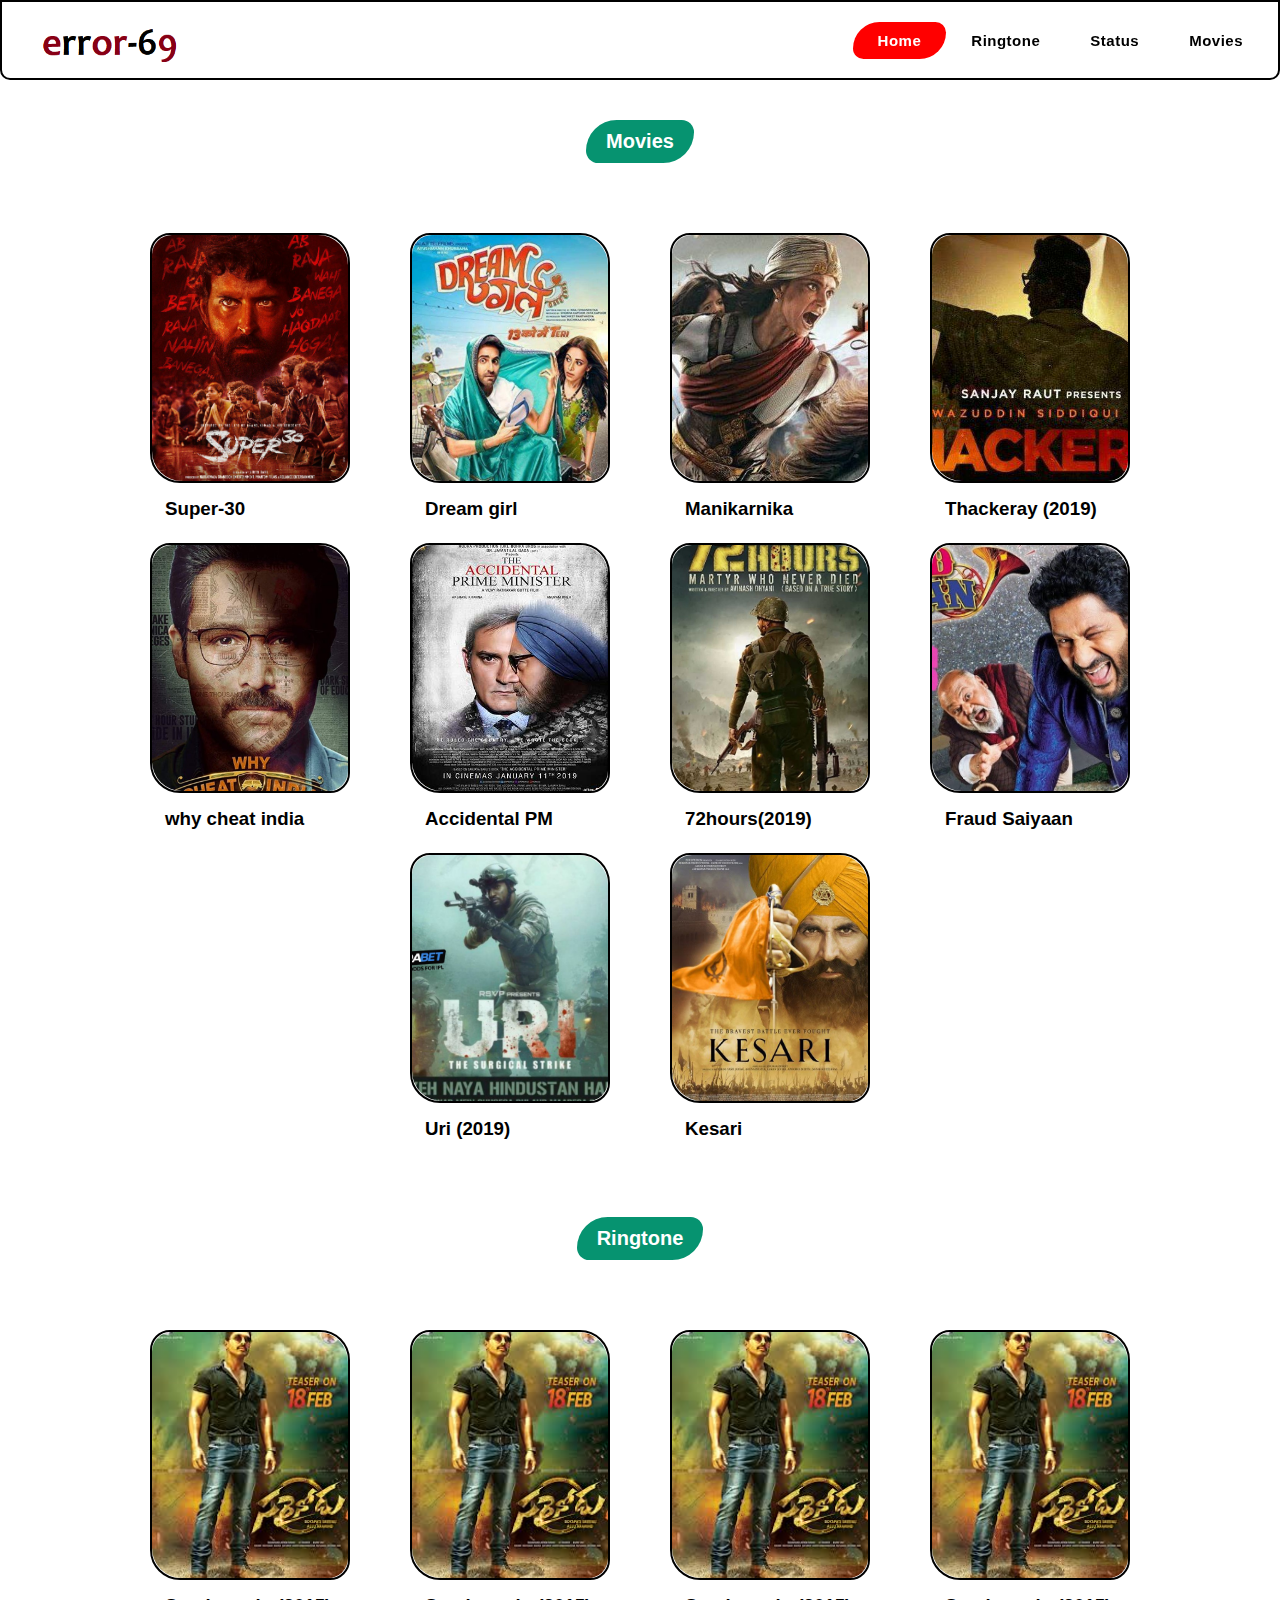
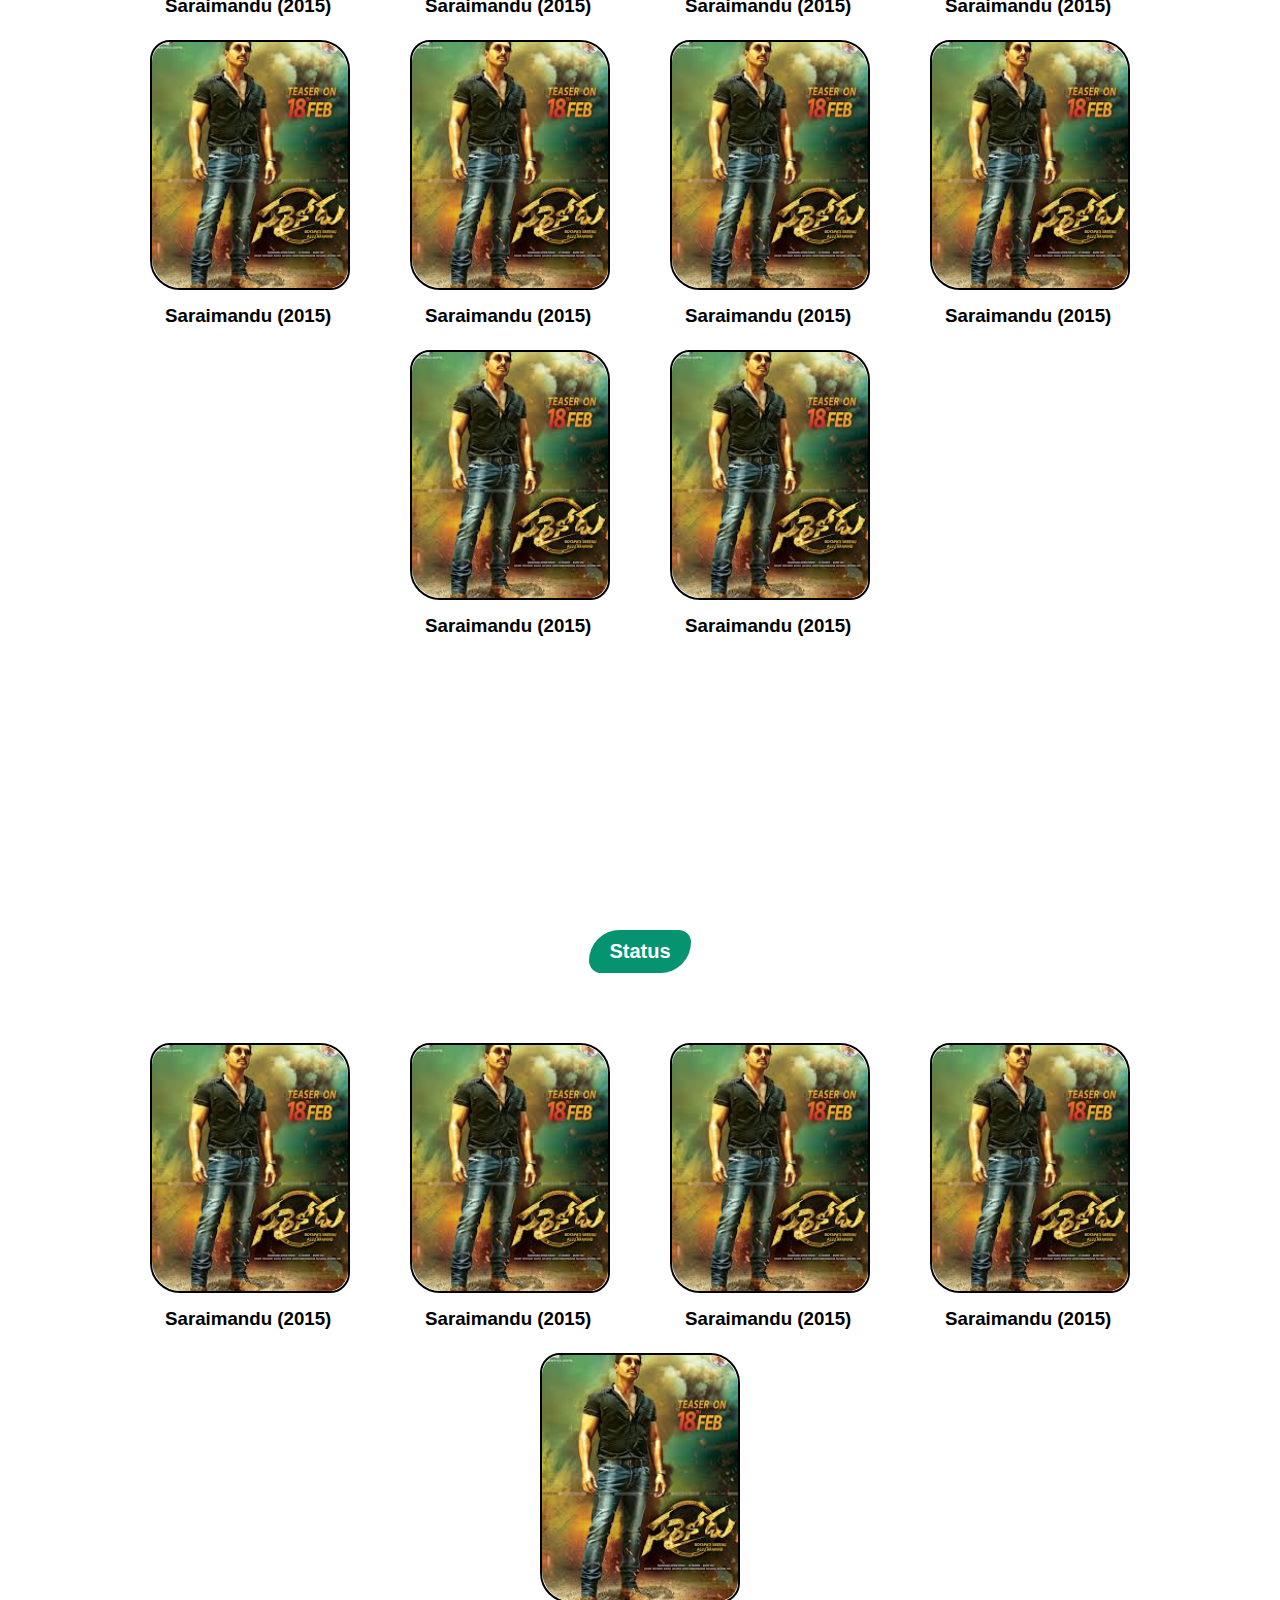
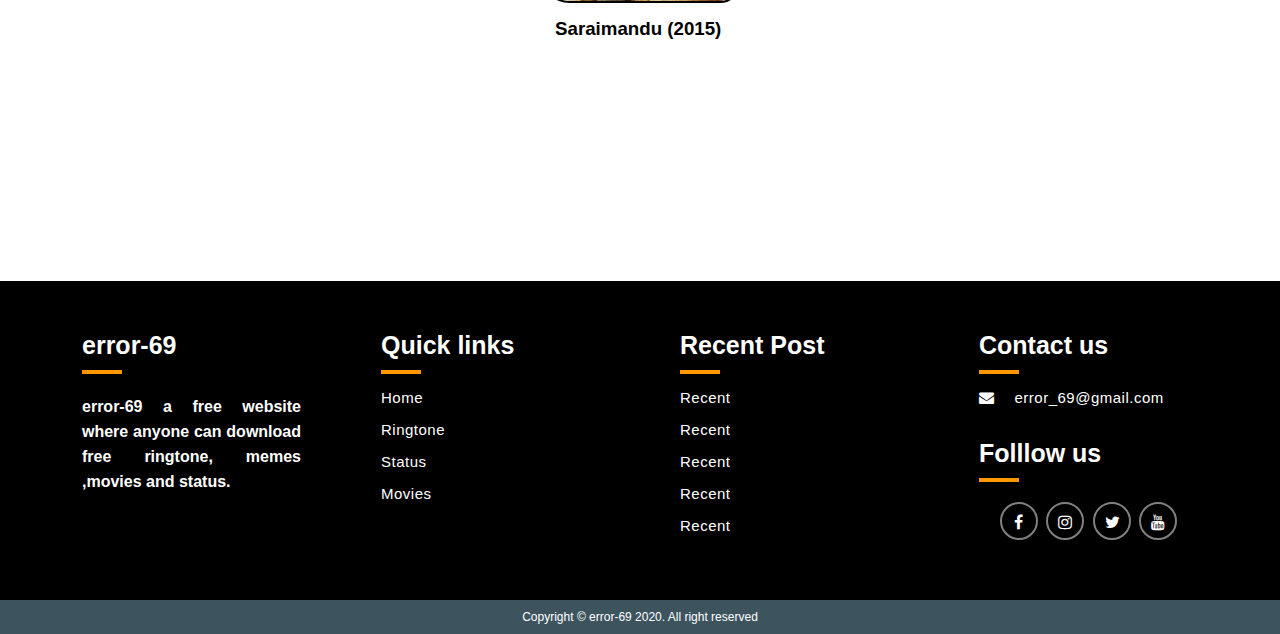
<file: index.html>
<!DOCTYPE html>
<html lang="en">
<head>
    <meta charset="UTF-8">
    <meta name="viewport" content="width=device-width, initial-scale=1.0">
    <link rel="stylesheet" href="css/style.css">
    <link rel="stylesheet" href="https://cdnjs.cloudflare.com/ajax/libs/font-awesome/4.7.0/css/font-awesome.min.css">
    <!-- <link rel="stylesheet" href="movies.css"> -->
    <link rel="stylesheet" href="css/head.css">
    <link rel="stylesheet" href="css/footer.css">
    <script src="js/active.js"></script>    
    <title>error-69 : free Ringtone and Status</title>
</head>
<body>
  <header>
    <div class="logo"> <a href="#home"><img src="logo.png" alt="logo"></a></div>
    <nav>
        <input id="nav-toggle" type="checkbox">
        
        <ul class="links">
            <li><a href="#home" class="active">Home</a></li>
            <li><a href="#ringtone">Ringtone</a></li>
            <li><a href="#staus">Status</a></li>
            <li><a href="movies.html">Movies</a></li>
        </ul>
        <label for="nav-toggle" class="icon-burger">
            <div class="line"></div>
            <div class="line"></div>
            <div class="line"></div>
        </label>
    </nav>
  </header> 

  <div class="main" id="home">
    
<section  class="expert" id="testimonals">
        <!-- title button -->
        <div class="title">
         <p class="btn" id="tech">Movies</p>
       </div>
    <div class="content">
        <a href="">
            <div class="box">
            <div class="imgBx">
                <img src="mposter/super30.jpg" alt="">
            </div>
            <div class="text">
                <h3>Super-30</h3>
            </div>
        </div>
        </a>
        <a href="">
            <div class="box">
            <div class="imgBx">
                <img src="mposter/dreamgirl.jpg" alt="">
            </div>
            <div class="text">
                <h3>Dream girl</h3>
            </div>
        </div>
        </a>
        <a href="">
            <div class="box">
            <div class="imgBx">
                <img src="mposter/manikarnika.jpg" alt="">
            </div>
            <div class="text">
                <h3>Manikarnika</h3>
            </div>
        </div>
        </a>
        <a href="">
            <div class="box">
            <div class="imgBx">
                <img src="mposter/thakrey.jpg" alt="">
            </div>
            <div class="text">
                <h3>Thackeray (2019)</h3>
            </div>
        </div>
        </a>
        <a href="">
            <div class="box">
            <div class="imgBx">
                <img src="mposter/whi.jpeg" alt="">
            </div>
            <div class="text">
                <h3>why cheat india</h3>
            </div>
        </div>
        </a>
        <a href="">
            <div class="box">
            <div class="imgBx">
                <img src="mposter/apm.jpeg" alt="">
            </div>
            <div class="text">
                <h3>Accidental PM</h3>
            </div>
        </div>
        </a>
        <a href="">
            <div class="box">
            <div class="imgBx">
                <img src="mposter/72h.jpeg" alt="">
            </div>
            <div class="text">
                <h3>72hours(2019)</h3>
            </div>
        </div>
        </a>
        <a href="">
            <div class="box">
            <div class="imgBx">
                <img src="mposter/fars.jpeg" alt="">
            </div>
            <div class="text">
                <h3>Fraud Saiyaan</h3>
            </div>
        </div>
        </a>
        <a href="">
            <div class="box">
            <div class="imgBx">
                <img src="mposter/uri.jpeg" alt="">
            </div>
            <div class="text">
                <h3>Uri (2019)</h3>
            </div>
        </div>
        </a>
        <a href="">
            <div class="box">
            <div class="imgBx">
                <img src="mposter/kesari.jpg" alt="">
            </div>
            <div class="text">
                <h3>Kesari</h3>
            </div>
        </div>
        </a> 
       
   </div> 
    </section>

<br><br><br>
    <section  class="expert" id="testimonals">
        <!-- title button -->
        <div class="title">
         <p class="btn" id="ringtone">Ringtone</p>
       </div>
       <div class="content">
        <a href="">
            <div class="box">
            <div class="imgBx">
                <img src="mposter/saraimandu.jpg" alt="">
            </div>
            <div class="text">
                <h3>Saraimandu (2015)</h3>
            </div>
        </div>
        </a>
        <a href="">
            <div class="box">
            <div class="imgBx">
                <img src="mposter/saraimandu.jpg" alt="">
            </div>
            <div class="text">
                <h3>Saraimandu (2015)</h3>
            </div>
        </div>
        </a>
        <a href="">
            <div class="box">
            <div class="imgBx">
                <img src="mposter/saraimandu.jpg" alt="">
            </div>
            <div class="text">
                <h3>Saraimandu (2015)</h3>
            </div>
        </div>
        </a>
        <a href="">
            <div class="box">
            <div class="imgBx">
                <img src="mposter/saraimandu.jpg" alt="">
            </div>
            <div class="text">
                <h3>Saraimandu (2015)</h3>
            </div>
        </div>
        </a>
        <a href="">
            <div class="box">
            <div class="imgBx">
                <img src="mposter/saraimandu.jpg" alt="">
            </div>
            <div class="text">
                <h3>Saraimandu (2015)</h3>
            </div>
        </div>
        </a>
        <a href="">
            <div class="box">
            <div class="imgBx">
                <img src="mposter/saraimandu.jpg" alt="">
            </div>
            <div class="text">
                <h3>Saraimandu (2015)</h3>
            </div>
        </div>
        </a>
        <a href="">
            <div class="box">
            <div class="imgBx">
                <img src="mposter/saraimandu.jpg" alt="">
            </div>
            <div class="text">
                <h3>Saraimandu (2015)</h3>
            </div>
        </div>
        </a>
        <a href="">
            <div class="box">
            <div class="imgBx">
                <img src="mposter/saraimandu.jpg" alt="">
            </div>
            <div class="text">
                <h3>Saraimandu (2015)</h3>
            </div>
        </div>
        </a>
        <a href="">
            <div class="box">
            <div class="imgBx">
                <img src="mposter/saraimandu.jpg" alt="">
            </div>
            <div class="text">
                <h3>Saraimandu (2015)</h3>
            </div>
        </div>
        </a>
        <a href="">
            <div class="box">
            <div class="imgBx">
                <img src="mposter/saraimandu.jpg" alt="">
            </div>
            <div class="text">
                <h3>Saraimandu (2015)</h3>
            </div>
        </div>
        </a>
    </div>      
    </section> 

    <br><br><br><br><br><br><br><br><br><br><br><br><br><br><br>
    <section  class="expert" id="testimonals">
        <!-- title button -->
        <div class="title">
         <p class="btn" id="staus">Status</p>
       </div>
    <div class="content">
        <a href="">
            <div class="box">
            <div class="imgBx">
                <img src="mposter/saraimandu.jpg" alt="">
            </div>
            <div class="text">
                <h3>Saraimandu (2015)</h3>
            </div>
        </div>
        </a>
        <a href="">
            <div class="box">
            <div class="imgBx">
                <img src="mposter/saraimandu.jpg" alt="">
            </div>
            <div class="text">
                <h3>Saraimandu (2015)</h3>
            </div>
        </div>
        </a>
        <a href="">
            <div class="box">
            <div class="imgBx">
                <img src="mposter/saraimandu.jpg" alt="">
            </div>
            <div class="text">
                <h3>Saraimandu (2015)</h3>
            </div>
        </div>
        </a>
        <a href="">
            <div class="box">
            <div class="imgBx">
                <img src="mposter/saraimandu.jpg" alt="">
            </div>
            <div class="text">
                <h3>Saraimandu (2015)</h3>
            </div>
        </div>
        </a>
        <a href="">
            <div class="box">
            <div class="imgBx">
                <img src="mposter/saraimandu.jpg" alt="">
            </div>
            <div class="text">
                <h3>Saraimandu (2015)</h3>
            </div>
        </div>
        </a>
        
    </div>
    </section>    
    <br><br><br><br><br><br><br><br><br><br><br>
                <!-- website   foooter  -->
<div class="foot">
 <footer>
 
    <div class="inner-footer">
        <div class="footer-items">
            <h2>error-69</h2>
            <div class="border"></div>
            <p>error-69 a free website where anyone can download
                 free ringtone, memes ,movies and status.
            </p>
        </div>
        <div class="footer-items">
            <h2>Quick links</h2>
            <div class="border"></div>
            <ul>
                <a href="#home">Home</a>
                <a href="#ringtone">Ringtone</a>
                <a href="#status">Status</a>
                <a href="movies.html">Movies</a>
            </ul>
        </div>
        <div class="footer-items">
            <h2>Recent Post</h2>
            <div class="border"></div>
            <ul>
                <a href="#">Recent</a>
                <a href="">Recent</a>
                <a href="">Recent</a>
                <a href="">Recent</a>
                <a href="">Recent</a>
            </ul>
        </div>
        <div class="footer-items">
            <h2>Contact us</h2>
            <div class="border"> </div>
           <ul>
            <a href="mailto:error_69@gmail.com"><li><i class="fa fa-envelope"></i>error_69@gmail.com</li></a>
           </ul>
           <h2>Folllow us</h2>
           <div class="border"></div>
           <div class="social-media ">
               <a href=""><i class="fa fa-facebook fb"></i></a>
               <a href=""><i class="fa fa-instagram insta"></i></a>
               <a href=""><i class="fa fa-twitter twit"></i></a>
               <a href=""><i class="fa fa-youtube yt"></i></a>
            </div>
        </div>
 
   </div>
   <div class="footer-bottom">
    Copyright &copy; error-69 2020. All right reserved 
 </div>
</footer>
</div>
</body>
</html>
</file>
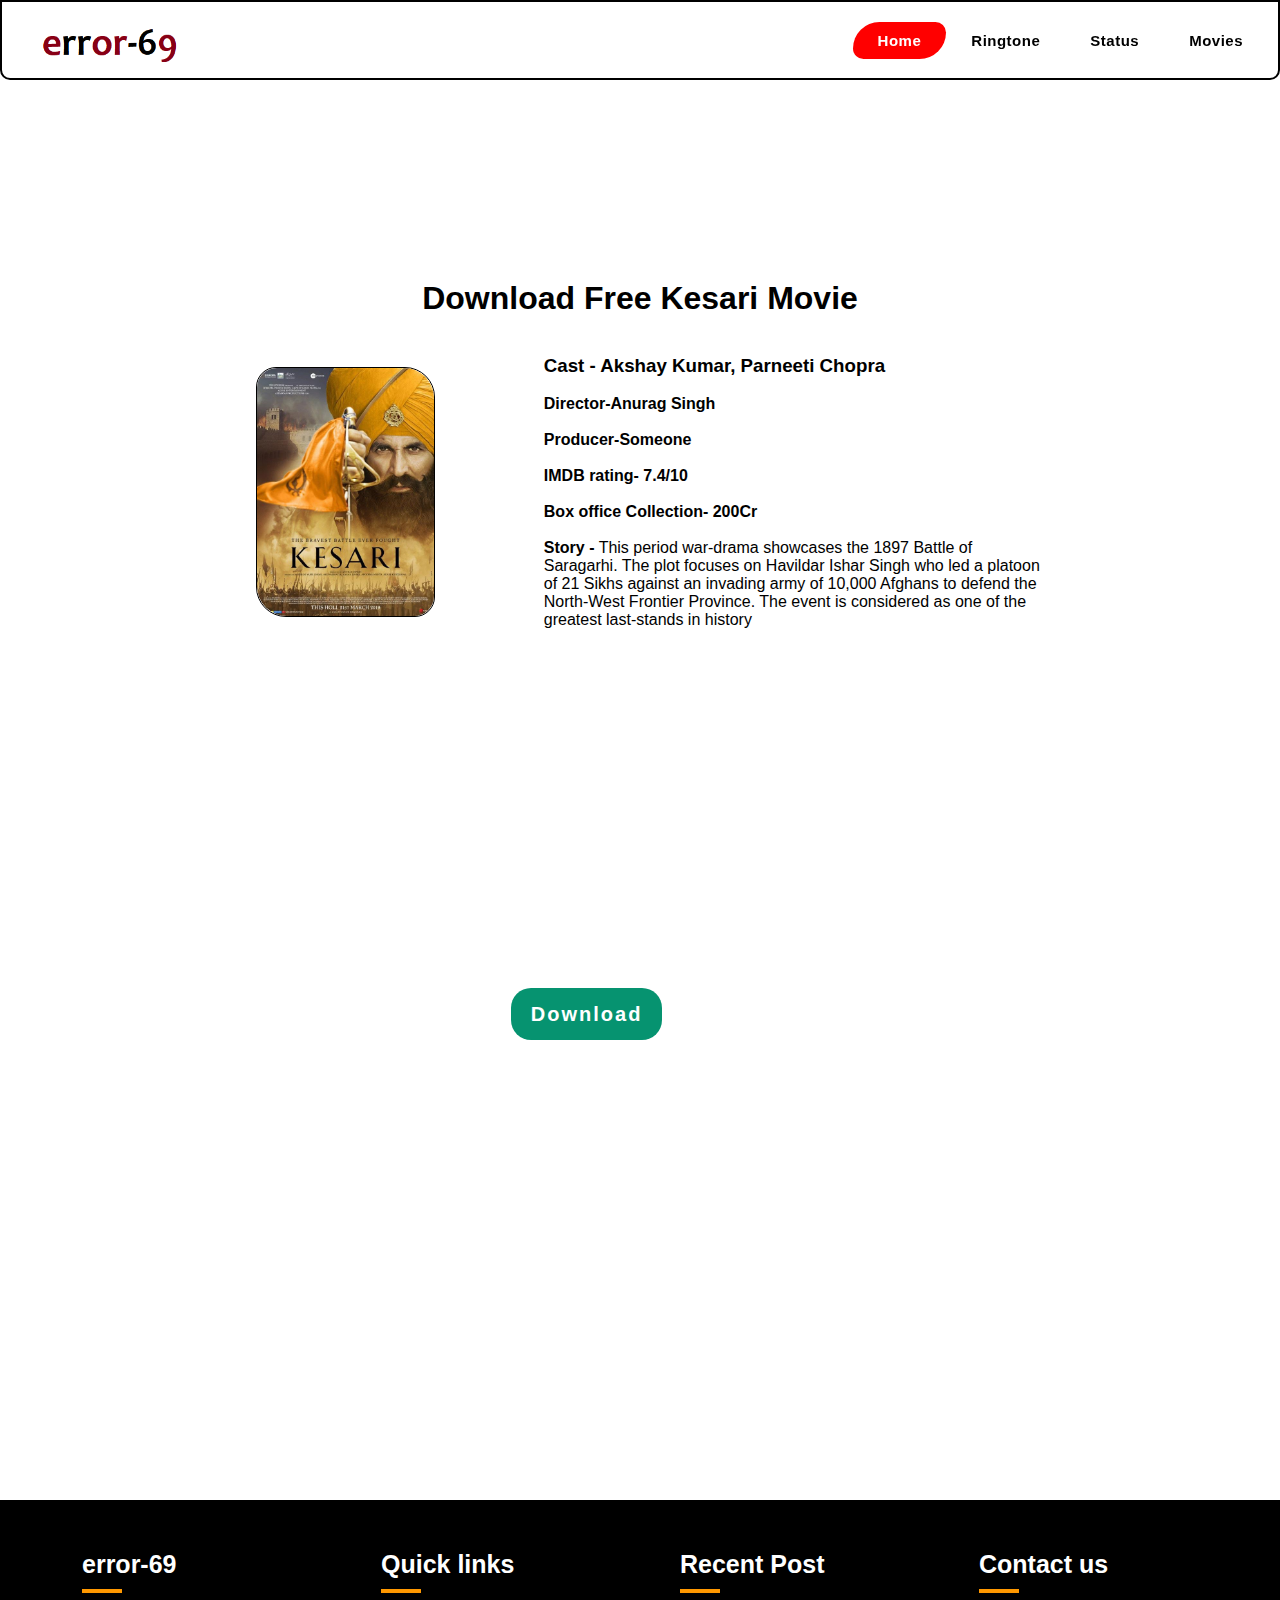
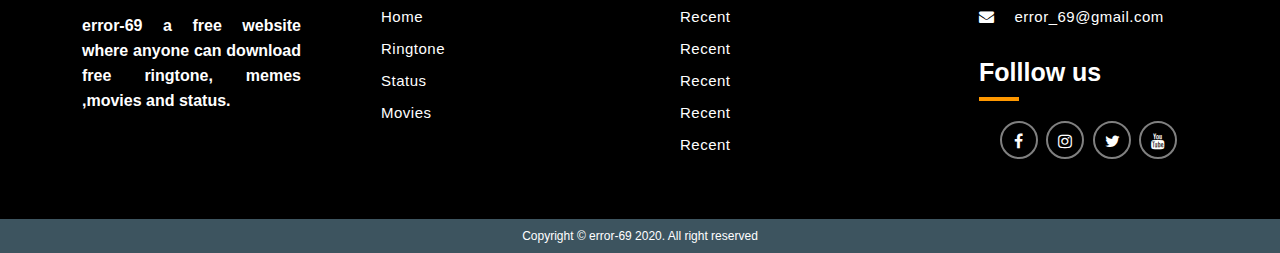
<file: dpagesp.html>
<!DOCTYPE html>
<html lang="en">
<head>
    <meta charset="UTF-8">
    <meta name="viewport" content="width=device-width, initial-scale=1.0">
    <link rel="stylesheet" href="css/style.css">
    <link rel="stylesheet" href="https://cdnjs.cloudflare.com/ajax/libs/font-awesome/4.7.0/css/font-awesome.min.css">
    <!-- <link rel="stylesheet" href="movies.css"> -->
    <link rel="stylesheet" href="css/head.css">
    <link rel="stylesheet" href="css/footer.css">
    <link rel="stylesheet" href="css/dpagesp.css">
    <script src="js/active.js"></script>    
    <title>Download Kesari Movie</title>
</head>
<header>
    <div class="logo"> <a href="#home"><img src="logo.png" alt="logo"></a></div>
    <nav>
        <input id="nav-toggle" type="checkbox">
        
        <ul class="links">
            <li><a href="#home" class="active">Home</a></li>
            <li><a href="#ringtone">Ringtone</a></li>
            <li><a href="#staus">Status</a></li>
            <li><a href="movies.html">Movies</a></li>
        </ul>
        <label for="nav-toggle" class="icon-burger">
            <div class="line"></div>
            <div class="line"></div>
            <div class="line"></div>
        </label>
    </nav>
  </header>
<body>
   <div class="mbody">
        <h1>Download Free Kesari Movie</h1>
        <div class="parent">
            <div class="daughter">
                <img src="mposter/kesari.jpg" alt="Movie poster">
            </div>
            <div class="son">
             <div class="mdes">
                <h3>Cast - <span class="name">Akshay Kumar, Parneeti Chopra</span></h3>
                     <br>
                    <h4>Director-<span class="name">Anurag Singh  </span></h4>
                    <br>
                    <h4>Producer-<span class="name">Someone</span></h4>
                        <br>
                       <h4>IMDB rating- 7.4/10</h4>
                       <br>
                       <h4>Box office Collection- 200Cr</h4>
                        <br>
                    <span class="h"><b>Story -</b></span>
                    <span class="name">This period war-drama showcases the 1897 Battle of Saragarhi. 
                        The plot focuses on Havildar Ishar Singh who led a platoon of 21 Sikhs against an invading army of 10,000 Afghans to defend the North-West Frontier Province.
                        The event is considered as one of the greatest last-stands in history</span>    
                </div>
            </div>
        </div>
        <div class="dload">
            <br><br>
         <a href="" class="dbtn">Download</a>
        </div>
   </div> 
   <footer>
 
    <div class="inner-footer">
        <div class="footer-items">
            <h2>error-69</h2>
            <div class="border"></div>
            <p>error-69 a free website where anyone can download
                 free ringtone, memes ,movies and status.
            </p>
        </div>
        <div class="footer-items">
            <h2>Quick links</h2>
            <div class="border"></div>
            <ul>
                <a href="#home">Home</a>
                <a href="#ringtone">Ringtone</a>
                <a href="#status">Status</a>
                <a href="movies.html">Movies</a>
            </ul>
        </div>
        <div class="footer-items">
            <h2>Recent Post</h2>
            <div class="border"></div>
            <ul>
                <a href="#">Recent</a>
                <a href="">Recent</a>
                <a href="">Recent</a>
                <a href="">Recent</a>
                <a href="">Recent</a>
            </ul>
        </div>
        <div class="footer-items">
            <h2>Contact us</h2>
            <div class="border"> </div>
           <ul>
            <a href="mailto:error_69@gmail.com"><li><i class="fa fa-envelope"></i>error_69@gmail.com</li></a>
           </ul>
           <h2>Folllow us</h2>
           <div class="border"></div>
           <div class="social-media ">
               <a href=""><i class="fa fa-facebook fb"></i></a>
               <a href=""><i class="fa fa-instagram insta"></i></a>
               <a href=""><i class="fa fa-twitter twit"></i></a>
               <a href=""><i class="fa fa-youtube yt"></i></a>
            </div>
        </div>
 
   </div>
   <div class="footer-bottom">
    Copyright &copy; error-69 2020. All right reserved 
 </div>
</footer>



</body>
</html>
</file>
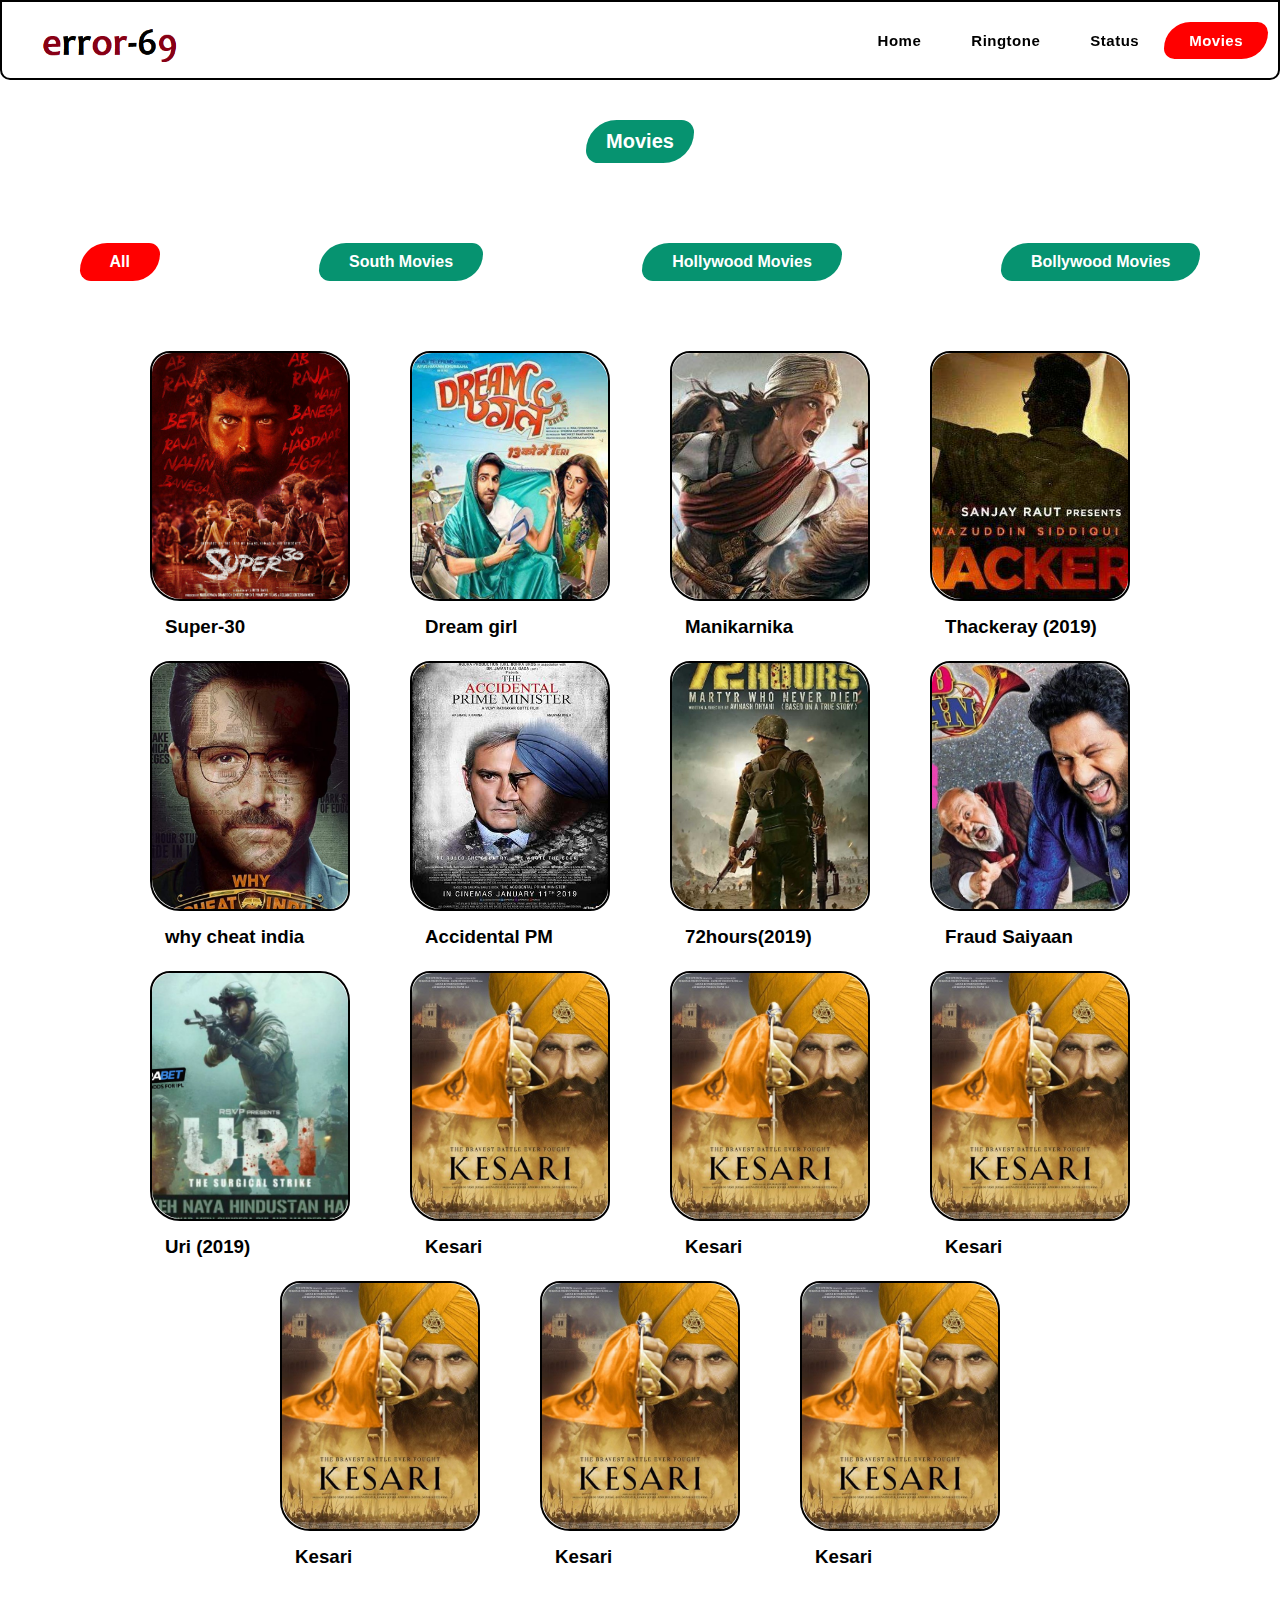
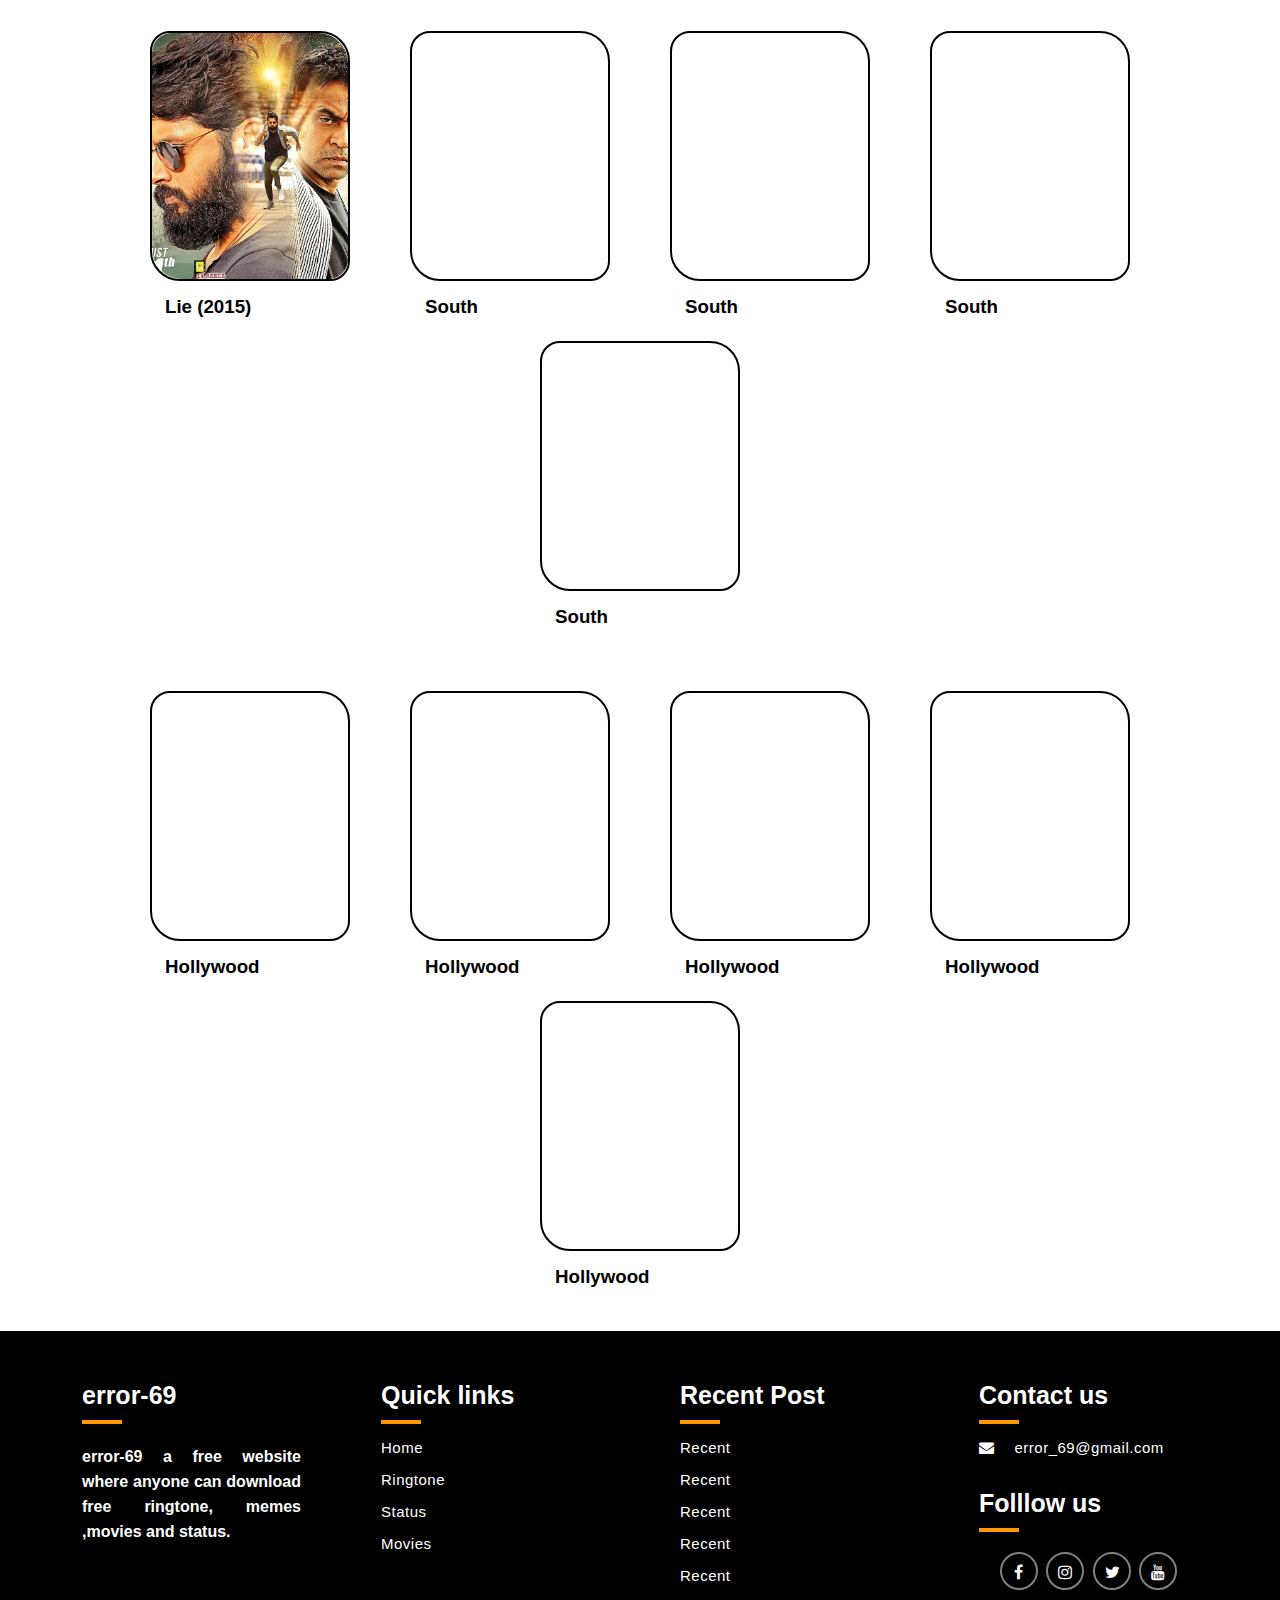
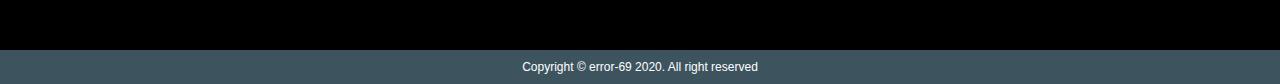
<file: movies.html>
<!DOCTYPE html>
<html lang="en">
<head>
    <meta charset="UTF-8">
    <meta name="viewport" content="width=device-width, initial-scale=1.0">
    <link rel="stylesheet" href="css/style.css">
    <link rel="stylesheet" href="https://cdnjs.cloudflare.com/ajax/libs/font-awesome/4.7.0/css/font-awesome.min.css">
    <link rel="stylesheet" href="css/movies.css">
    <link rel="stylesheet" href="css/head.css">
    <link rel="stylesheet" href="css/footer.css">
    <link rel="stylesheet" href="css/dpagesp.css">
    <script src="https://ajax.googleapis.com/ajax/libs/jquery/3.5.1/jquery.min.js"></script>
    <script src="js/active.js"></script>
    <title>Movies Free Download</title>
 
</head>
<body>
  <header>
    <div class="logo"> <a href="index.html"><img src="logo.png" alt="logo"></a></div>
    <nav>
        <input id="nav-toggle" type="checkbox">
        
        <ul class="links">
            <li><a href="index.html" >Home</a></li>
            <li><a href=" index.html #ringtone">Ringtone</a></li>
            <li><a href="index.html #staus">Status</a></li>
            <li><a href="movies.html" class="active" >Movies</a></li>
        </ul>
        <label for="nav-toggle" class="icon-burger">
            <div class="line"></div>
            <div class="line"></div>
            <div class="line"></div>
        </label>
    </nav>
  </header> 
  <div class="main">
    <section  class="expert" id="testimonals">
        <!-- title button -->
        <div class="title">
         <p class="btn" id="tech">Movies</p>
       </div>
       <div class="catd">
        <span class="cat1 active" id="all">All</span>
        <span class="cat2" id="south">South Movies</span>
        <span class="cat3" id="hollyw">Hollywood Movies</span>
        <span class="cat4" id="bollyw">Bollywood Movies</span>
     </div>
     <div class="content bolly">
        <a href="" class="boxh">
            <div class="box">
            <div class="imgBx">
                <img src="mposter/super30.jpg" alt="">
            </div>
            <div class="text">
                <h3>Super-30</h3>
            </div>
        </div>
        </a>
        <a href="">
            <div class="box">
            <div class="imgBx">
                <img src="mposter/dreamgirl.jpg" alt="">
            </div>
            <div class="text">
                <h3>Dream girl</h3>
            </div>
        </div>
        </a>
        <a href="">
            <div class="box">
            <div class="imgBx">
                <img src="mposter/manikarnika.jpg" alt="">
            </div>
            <div class="text">
                <h3>Manikarnika</h3>
            </div>
        </div>
        </a>
        <a href="">
            <div class="box">
            <div class="imgBx">
                <img src="mposter/thakrey.jpg" alt="">
            </div>
            <div class="text">
                <h3>Thackeray (2019)</h3>
            </div>
        </div>
        </a>
        <a href="">
            <div class="box">
            <div class="imgBx">
                <img src="mposter/whi.jpeg" alt="">
            </div>
            <div class="text">
                <h3>why cheat india</h3>
            </div>
        </div>
        </a>
        <a href="">
            <div class="box">
            <div class="imgBx">
                <img src="mposter/apm.jpeg" alt="">
            </div>
            <div class="text">
                <h3>Accidental PM</h3>
            </div>
        </div>
        </a>
        <a href="">
            <div class="box">
            <div class="imgBx">
                <img src="mposter/72h.jpeg" alt="">
            </div>
            <div class="text">
                <h3>72hours(2019)</h3>
            </div>
        </div>
        </a>
        <a href="">
            <div class="box">
            <div class="imgBx">
                <img src="mposter/fars.jpeg" alt="">
            </div>
            <div class="text">
                <h3>Fraud Saiyaan</h3>
            </div>
        </div>
        </a>
        <a href="">
            <div class="box">
            <div class="imgBx">
                <img src="mposter/uri.jpeg" alt="">
            </div>
            <div class="text">
                <h3>Uri (2019)</h3>
            </div>
        </div>
        </a>
        <a href="dpagesp.html">
            <div class="box " id="dkesari">
            <div class="imgBx">
                <img src="mposter/kesari.jpg" alt="">
            </div>
            <div class="text">
                <h3>Kesari</h3>
            </div>
        </div>
        </a>
        <a href="">
            <div class="box">
            <div class="imgBx">
                <img src="mposter/kesari.jpg" alt="">
            </div>
            <div class="text">
                <h3>Kesari</h3>
            </div>
        </div>
        </a>
        <a href="">
            <div class="box">
            <div class="imgBx">
                <img src="mposter/kesari.jpg" alt="">
            </div>
            <div class="text">
                <h3>Kesari</h3>
            </div>
        </div>
        </a>
        <a href="">
            <div class="box">
            <div class="imgBx">
                <img src="mposter/kesari.jpg" alt="">
            </div>
            <div class="text">
                <h3>Kesari</h3>
            </div>
        </div>
        </a>
        <a href="">
            <div class="box">
            <div class="imgBx">
                <img src="mposter/kesari.jpg" alt="">
            </div>
            <div class="text">
                <h3>Kesari</h3>
            </div>
        </div>
        </a>
        <a href="">
            <div class="box">
            <div class="imgBx">
                <img src="mposter/kesari.jpg" alt="">
            </div>
            <div class="text">
                <h3>Kesari</h3>
            </div>
        </div>
        </a>
     
        <br><br><br> 
        <br><br><br><br><br><br><br><br><br><br><br>  
    </div> 
    </section>
    
                <!-- South Movies -->


     <div class="content south">
        <a href="">
            <div class="box">
            <div class="imgBx">
                <img src="mposter/lie.jpg" alt="">
            </div>
            <div class="text">
                <h3>Lie (2015)</h3>
            </div>
        </div>
        </a>
        <a href="">
            <div class="box">
            <div class="imgBx">
                <!-- <img src="mposter/super30.jpg" alt=""> -->
            </div>
            <div class="text">
                <h3>South</h3>
            </div>
        </div>
        </a>
        <a href="">
            <div class="box">
            <div class="imgBx">
                <!-- <img src="mposter/super30.jpg" alt=""> -->
            </div>
            <div class="text">
                <h3>South</h3>
            </div>
        </div>
        </a>
        <a href="">
            <div class="box">
            <div class="imgBx">
                <!-- <img src="mposter/super30.jpg" alt=""> -->
            </div>
            <div class="text">
                <h3>South</h3>
            </div>
        </div>
        </a>
        <a href="">
            <div class="box">
            <div class="imgBx">
                <!-- <img src="mposter/super30.jpg" alt=""> -->
            </div>
            <div class="text">
                <h3>South</h3>
            </div>
        </div>
        </a>
     </div> 
     </section>  
   </div>         

        <!-- Hollywood Movies -->
  
   <div class="content holly">
    <a href="">
        <div class="box">
        <div class="imgBx">
            <!-- <img src="mposter/super30.jpg" alt=""> -->
        </div>
        <div class="text">
            <h3>Hollywood</h3>
        </div>
    </div>
    </a> 
    <a href="">
        <div class="box">
        <div class="imgBx">
            <!-- <img src="mposter/super30.jpg" alt=""> -->
        </div>
        <div class="text">
            <h3>Hollywood</h3>
        </div>
    </div>
    </a> 
    <a href="">
        <div class="box">
        <div class="imgBx">
            <!-- <img src="mposter/super30.jpg" alt=""> -->
        </div>
        <div class="text">
            <h3>Hollywood</h3>
        </div>
    </div>
    </a> 
    <a href="">
        <div class="box">
        <div class="imgBx">
            <!-- <img src="mposter/super30.jpg" alt=""> -->
        </div>
        <div class="text">
            <h3>Hollywood</h3>
        </div>
    </div>
    </a> 
    <a href="">
        <div class="box">
        <div class="imgBx">
            <!-- <img src="mposter/super30.jpg" alt=""> -->
        </div>
        <div class="text">
            <h3>Hollywood</h3>
        </div>
    </div>
    </a> 
  </div>

   
   <div class="mdown">
    <div class="mbody kesari">
        <h1>Download Free Kesari Movie</h1>
        <div class="parent">
            <div class="daughter">
                <img src="mposter/kesari.jpg" alt="Movie poster">
            </div>
            <div class="son">
             <div class="mdes">
                <h3>Cast - <span class="name">Akshay Kumar, Parneeti Chopra</span></h3>
                     <br>
                    <h4>Director-<span class="name">Anurag Singh  </span></h4>
                    <br>
                    <h4>Producer-<span class="name">Someone</span></h4>
                        <br>
                       <h4>IMDB rating- 7.4/10</h4>
                       <br>
                       <h4>Box office Collection- 200Cr</h4>
                        <br>
                    <span class="h"><b>Story -</b></span>
                    <span class="name">This period war-drama showcases the 1897 Battle of Saragarhi. 
                        The plot focuses on Havildar Ishar Singh who led a platoon of 21 Sikhs against an invading army of 10,000 Afghans to defend the North-West Frontier Province.
                        The event is considered as one of the greatest last-stands in history</span>    
                </div>
            </div>
        </div>
        <div class="dload">
            <br><br>
         <a href="" class="dbtn">Download</a>
        </div>
   </div> 




   
   </div>




    <!-- website   foooter  -->
<div class="foot">
 <footer>
 
    <div class="inner-footer">
        <div class="footer-items">
            <h2>error-69</h2>
            <div class="border"></div>
            <p>error-69 a free website where anyone can download
                 free ringtone, memes ,movies and status.
            </p>
        </div>
        <div class="footer-items">
            <h2>Quick links</h2>
            <div class="border"></div>
            <ul>
                <a href="#home">Home</a>
                <a href="#ringtone">Ringtone</a>
                <a href="#status">Status</a>
                <a href="movies.html">Movies</a>
            </ul>
        </div>
        <div class="footer-items">
            <h2>Recent Post</h2>
            <div class="border"></div>
            <ul>
                <a href="#">Recent</a>
                <a href="">Recent</a>
                <a href="">Recent</a>
                <a href="">Recent</a>
                <a href="">Recent</a>
            </ul>
        </div>
        <div class="footer-items">
            <h2>Contact us</h2>
            <div class="border"> </div>
           <ul>
            <a href="mailto:error_69@gmail.com"><li><i class="fa fa-envelope"></i>error_69@gmail.com</li></a>
           </ul>
           <h2>Folllow us</h2>
           <div class="border"></div>
           <div class="social-media ">
               <a href=""><i class="fa fa-facebook fb"></i></a>
               <a href=""><i class="fa fa-instagram insta"></i></a>
               <a href=""><i class="fa fa-twitter twit"></i></a>
               <a href=""><i class="fa fa-youtube yt"></i></a>
            </div>
        </div>
   </div>
   <div class="footer-bottom">
    Copyright &copy; error-69 2020. All right reserved 
 </div>
</footer>
</div>
</body>
</html>
</file>
<file: css/style.css>
*{
    margin: 0;
    padding: 0;
    box-sizing: border-box;
    font-family: 'Poppins',sans-serif;
    scroll-behavior: smooth;
}
/* body{
    background:url(bg.png) ;
} */
.main{
    margin-top: 90px;
}
/* .content{
    display: flex;
    justify-content: center;
    flex-direction: row-reverse;
    flex-wrap: wrap;
    margin-top: 20px;
}

 .content .box{
    width:200px;
    height: 250px;
    margin:20px;
    border: 2px solid black;
    border-radius:20px;
    /* border: 15px solid #fff; */
    /* box-shadow: 0 5px 35px rgpa(0,0,0,0,.08);
    align-items: center;
}
 .content .box .imgBx{
    position: relative;
    width: 100%;
    height: 100%;
    border-radius: 50px;
    margin: 10px auto;
    overflow: hidden;
}
.content .box .imgBx img{
    position:absolute;
    top: 0;
    left: 0;
    width: 100%;
    height: 100%;
    /* object-fit: cover; */
    /* border-radius: 50px 20px; */
/* }
.title{
    width: 100%;
    display: flex;
    justify-content:center;
    align-items: center;
    flex-direction: column;
}
.content .box .text{
    padding:15px 0 5px;
}
.content .box .text h3{
    font-weight: 400;
    color: #111; */

.title{
    width: 100%;
    display: flex;
    justify-content:center;
    align-items: center;
    flex-direction: column;
}
/* .content .box{
    width:340px;
    margin:20px;
    border: 2px solid black;
    box-shadow: 0 5px 35px rgpa(0,0,0,0,.08);
}
 .content .box .imgBx{
    position: relative;
    width: 100%;
    height: 300px;
}
.content .box .imgBx img{
    position:absolute;
    top: 0;
    left: 0;
    width: 100%;
    height: 100%;
    object-fit: cover;
    border-radius: 50px 20px;
}
.content .box .text{
    padding:15px 0 5px;
}
.content .box .text h3{
    font-weight: 400;
    color: #111;
} */
/* .boxh:hover{
  
} */
 .content{
    display: flex;
    justify-content:center;
    flex-wrap: wrap;
    flex-direction: row;
    margin-top: 40px;
}
.content .box{
    width:200px;
    height: 250px;
    margin:30px; 
}
.content .box .imgBx{
    position: relative;
    width: 100%;
    height: 100%;
   margin-right: 50px;
   border: 2px solid black;
   border-radius:20px 30px;
}
.content .box .imgBx img{
    position:absolute;
    top: 0;
    left:0;
    width: 100%;
    height: 100%;
    object-fit: cover;
    border-radius:20px 30px;
}
.content .box .text h3{
    font-weight: 600;
    color:black;
    padding:15px;
    margin-bottom: 50px;
    overflow: hidden;
    align-items: justify;
}

                    /* responsive */
@media screen and (max-width: 738px) {
    .content .box{
        width:150px;
        height: 200px;
        margin:20px; 
    }  
} 
                  
@media screen and (max-width: 380px) {
    .content .box{
        width:120px;
        height: 170px;
        margin:30px;

    }  
} 





            /* view more button */

.btn{
    font-size: 20px;
    color:#fff;
    background :#069370;
    display:inline-block;
    padding:10px 20px;
    margin-top: 30px;
    text-transform: none;
    text-decoration: none;
    /* letter-spacing: 2px; */
    font-weight: 600;
    transition: 0.5s;
    border-radius: 50px 20px;  
}
.content a{
    text-decoration: none;
}
            




            /* responsive */
            @media screen and (max-width: 500px) {
     
            }
</file>
<file: css/head.css>
body {
	padding: 0;
	margin: 0;
}
.container {
	position: relative;
	margin-top: 100px;
}
.container img {
	display: block;
	width: 100%;
}
header{
    position: fixed;
    height: 80px;
    overflow: hidden;
    top: 0px;
    display: flex;
    align-items: center;
    background:#fff;
    width: 100%;
    justify-content: space-between;
    z-index: 10000;
    border:2px solid black;
    border-radius: 0px 0px 10px 10px;
}
/* nav { */
	/* position: fixed;
	z-index: 10;
	left: 0;
	right: 0;
	top: 0; */
	/* font-family: 'Montserrat', sans-serif;
	
	/* height: 100px;
    background-color: #fff;
    border:2px solid black;  */
    /* padding: 0 5%; */
/* } */
/* nav .logo img {
	float: left;
    padding:10px 40px;
    margin-top: 10px;
    height: 15%;
    width: 15%;
} */
/* nav .links {
	float: right;
	padding: 0;
	margin: 0;
	width: 60%;
	height: 100%;
	display: flex;
	justify-content: space-around;
	align-items: center;
}
nav .links li {
	list-style: none;
}
nav .links a {
	display: block;
	padding: 1em;
	font-size: 16px;
	font-weight: bold;
	color:black;
	text-decoration: none;
} */
#nav-toggle {
	position: absolute;
	top: -100px;
}
nav .icon-burger {
	display: none;
	position: absolute;
	right: 5%;
	top: 50%;
	transform: translateY(-50%);
}
nav .icon-burger .line {
	width: 30px;
	height: 5px;
	background-color: black;
	margin: 5px;
	border-radius: 3px;
	transition: all .3s ease-in-out;
}


nav ul{
    display:flex;
    margin-right: 10px;
}
nav ul li{
    list-style: none;
    float: right;
}
nav ul li a{
    text-decoration: none;
    font-weight: 700;
    color: black;
    margin: 15px 0;
    padding:10px 25px
}
.logo a img{
    float: left;
    padding:10px 40px;
    margin-top: 10px;
    height: 70%;
    width: 70%;
}

nav ul li a:hover,nav ul li a.active{
    background:red; 
    color:#fff;
    transition: 0.9s;
    text-decoration:none ;
    border-radius: 50px 20px;
}



@media screen and (max-width: 768px) {
	/* nav .logo a img {
		float: none;
		width: auto;
		justify-content: center;
    } */
    .logo a img{
    padding:10px 40px;
    margin-top: 10px;
    height: 60%;
    width: 60%;
    }
	nav .links {
		float: none;
		position: fixed;
		z-index: 9;
		left: 0;
		right: 0;
		top: 90px;
		bottom: 100%;
		width: auto;
        height: auto;
        max-height: 65%;
		flex-direction: column;
        justify-content: space-evenly;
		background-color: rgba(189, 180, 180, 0.8);
		overflow: hidden;
		box-sizing: border-box;
        transition: all .5s ease-in-out;
        border-radius: 0px 0px 20px 20px;
	}
	nav ul li a {
        font-size: 25px;
        margin: 10px auto;
        padding:20px;
    }
    nav .links li a:hover,nav .links li a.active{
        background:red; 
        color:#fff;
        transition: 0.9s;
        text-decoration:none ;
        width: 100%;
        height:65px;
        border-radius: 0px;
    }
    
	nav :checked ~ .links {
		bottom: 0;
	}
	nav .icon-burger {
		display: block;
	}
	nav :checked ~ .icon-burger .line:nth-child(1) {
		transform: translateY(10px) rotate(225deg);
	}
	nav :checked ~ .icon-burger .line:nth-child(3) {
		transform: translateY(-10px) rotate(-225deg);
	}
	nav :checked ~ .icon-burger .line:nth-child(2) {
		opacity: 0;
	}
	
}
</file>
<file: css/footer.css>
/* .foot{
    position: relative;
    height: 300px;
    overflow: hidden;
    border-radius: 50px 20px;
    top: 20px;
    left: 2.5%;
    right: 2.5%;
    display: flex;
    align-items: center;
    background: #fff;
    width: 95%;
    justify-content: space-between;
    border: 2px solid  black;
    margin-top: 50px;
    margin-bottom: 30px;
} */
.body-content{
    width: 100%;
    padding: 30px;
    text-align: justify;
    box-sizing: border-box;
    font-size: 18px;
    line-height: 40px;
}
footer{
    width: 100%;
    /* background:#00121b; */
    background:black;
    display:block;
    margin-top: 50px;
   
}
.inner-footer{
    width: 95%;
    margin: auto;
    padding:30px 10px ;
    display:flex;
    flex-wrap: wrap;
    box-sizing: border-box;
}
.footer-items{
    width: 25%;
    padding:10px 40px;
    box-sizing: border-box;
  
}
h2{
    padding:10px 0;
    font-size: 25px;
    color: #fff;
}
.footer-items p{
    color:#fff;
    font-size:16px;
    text-align: justify;
    line-height: 25px;
    font-weight: 600;
    margin-top: 20px;
}

.border{
    height: 4px;
    width:40px;
    background:#ff9800;   
}
ul{
  list-style: none;
  color:#fff;
  font-size: 15px;
  letter-spacing: 0.5px; 
  display: block; 
}
ul a{
    text-decoration: none;
    margin: 15px 0;
    outline: none;
    color: #fff;
    display: block; 
}
ul a:hover{
    color:#ff9800;
}
.footer-items ul li{
    margin: 10px 0;
    height: 25px;
}
li i{
    margin-right: 20px;
}
.social-media{
    width: 100%;
    color: #fff;
    text-align: center;
}
.social-media a{
    text-decoration: none;
}

.social-media i{
    height:38px;
    width:38px;
    margin: 20px 2px;
    padding:10px;
    color: #fff;
    border-radius: 50%;
    border:2px solid grey;
    transition: 0.5s;
}         
/* .social-media i:hover{
    background:#ff9800;
} */
.fb:hover{
    background: #3B5999;
}
.insta:hover{
    background:#e1306c;
}
.twit:hover{
    background:#46C1F6;
}
.yt:hover{
    background:#DE463B;
}
.footer-bottom{
    padding: 10px;
    background:#3d545f;
    color: #fff;
    font-size:12px;
    text-align:center;  
}
.foot{
    align-items: center;
}

@media screen and (max-width:1085px){
    .footer-items{
        width:50%;
    }
}
@media screen and (max-width:600px){
    .footer-items{
        width:100%;
    }
   
}
</file>
<file: css/dpagesp.css>
*{
    margin: 0;
    padding: 0;
}
.mbody{
    position: relative;
    height: 1000px;
    width: 70%;
    /* border: 2px solid black; */
    /* padding: 20px 20px; */
    margin: 250px auto;
    /* margin: 120px auto; */
}
h1{
  text-align: center;
  padding-top: 30px;
}
.parent{
    /* height: 50vh;
    width: 100%; */
    /* border: 2px solid black; */
    display: flex;
    justify-content: space-around;
    align-items: center;
    box-sizing: border-box;
}
.daughter{
    position: relative;
    width:20%;
    height: 250px;
    /* padding: 90px; */
    margin: 50px 20px;
    text-align: center;
    border-radius:20px 30px;
    border: 1px solid black;
}
.daughter img{
    position: relative;
    height: 100%;
    width: 100%;
    border-radius:20px 30px;
}
.son{
    height: auto;
    width: 500px;
}
.dload{
    position: relative;
    margin:300px auto;
    /* border: 2px solid  black; */
    height: 100px;
    width: 100%;
}
.dbtn{
    position: relative;
    right: 30%;
    left: 30%;
    font-size: 20px;
    color:#fff;
    background :#069370;
    /* display:inline-block; */
    padding: 15px 20px;
    margin: 40px 50px ;
    text-transform: none;
    text-decoration: none;
    letter-spacing: 2px;
    font-weight: 600;
    transition: 0.5s;
    border-radius: 20px;  
}
.dbtn:hover{
    background: red;
    letter-spacing: 4px;
    padding: 25px;
}



@media screen and (max-width: 738px){
    .parent{
        display: block;
    }
    .daughter{
        width:50%;
        height: 220px;
        margin: 50px auto;
    }
    .son{
        height: auto;
        width: auto;
        margin: 30px auto;
    }
}

@media screen and (max-width: 400px){
    .mbody{
        width: 100%;
    }
    .son{
        width: 90%;
    }
    .dbtn{
        margin: 40px 0px ;
    }
}
</file>
<file: css/movies.css>
/* #movie{
    visibility: hidden;
} */

.catd{
    display: flex;
    justify-content:center;
    flex-wrap: wrap;
    flex-direction: row;
    margin-top: 40px;
}
.catd span{
    height: auto;
    width: auto;
   background:#069370;
   color: white;
    margin: auto ;
    margin-top: 40px;
    font-weight: 600;
    border-radius: 50px 20px; 
    padding: 10px 30px;
}
.catd span:hover {
    background:red;
    cursor:pointer;
    transition: 0.9s;
}
.catd span.active{
    background:red;
}
</file>
